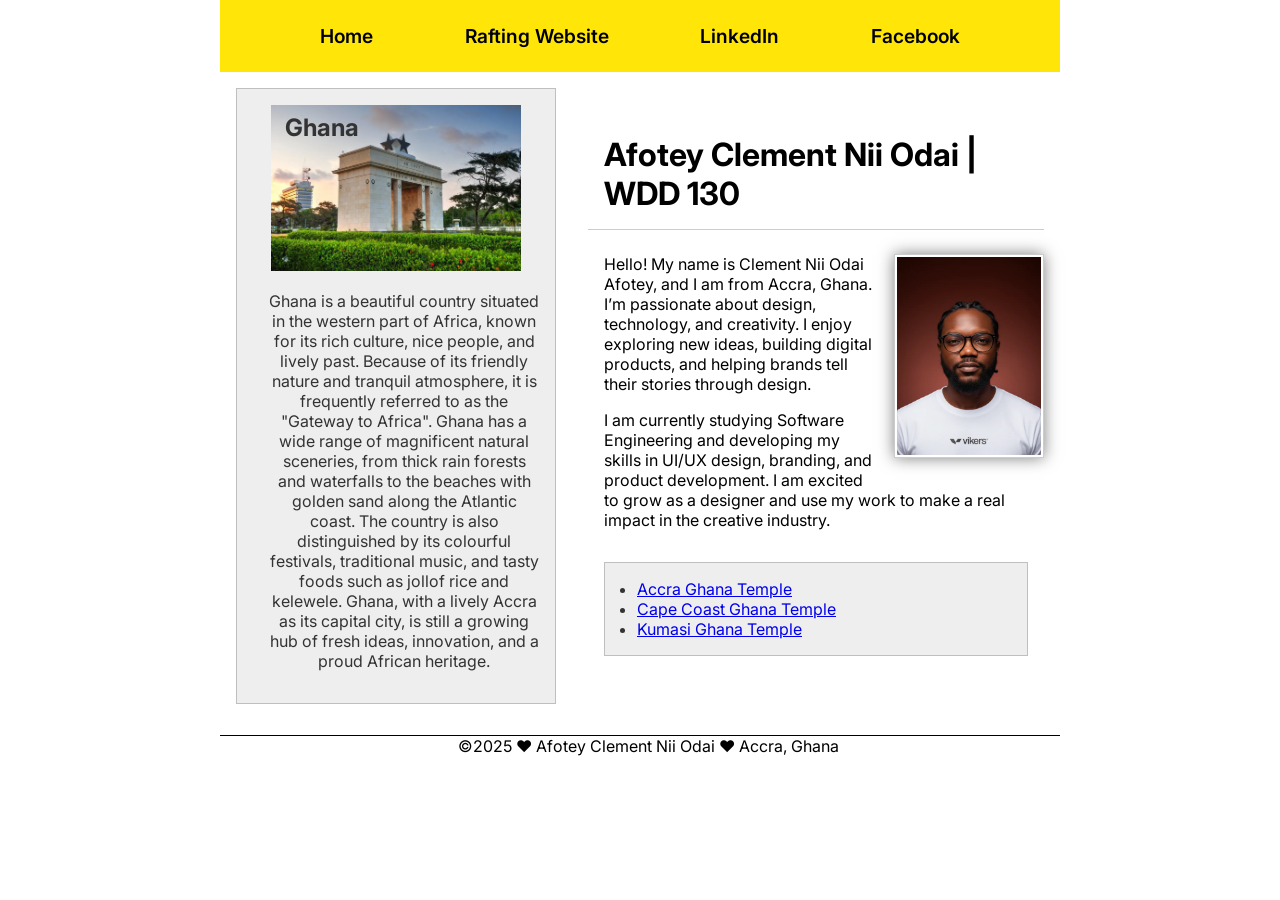
<file: index.html>
<!DOCTYPE html>
<html lang="en">

<head>
    <meta charset="UTF-8">
    <meta name="viewport" content="width=device-width, initial-scale=1.0">
    <meta name="description" content="This is Clement Nii Odai Afotey's personal webpage for WDD 130 course.">
    <meta name="author" content="Afotey Clement Nii Odai">
    <title>Afotey Clement Nii Odai | WDD 130</title>
    <link rel="preconnect" href="https://fonts.googleapis.com">
    <link rel="preconnect" href="https://fonts.gstatic.com" crossorigin>
    <link
        href="https://fonts.googleapis.com/css2?family=Inter:ital,opsz,wght@0,14..32,100..900;1,14..32,100..900&display=swap"
        rel="stylesheet">
    <link rel="stylesheet" href="styles/styles.css">
</head>

<body>
    <header>
        <nav>
            <a href="#">Home</a>
            <a href="wwr/">Rafting Website</a>
            <a href="https://www.linkedin.com/in/vikers-jnr" target="_blank">LinkedIn</a>
            <a href="https://web.facebook.com/CementJnr/" target="_blank">Facebook</a>
        </nav>
    </header>

    <div class="grid">
        <main>
            <h1>Afotey Clement Nii Odai | WDD 130</h1>
            <img src="images/profile.webp" alt="My Profile Picture" width="200">
            <p>Hello! My name is Clement Nii Odai Afotey, and I am from Accra, Ghana. I’m passionate about design,
                technology, and
                creativity. I enjoy exploring new ideas, building digital products, and helping brands tell their
                stories
                through
                design.
            </p>
            <p>I am currently studying Software Engineering and developing my skills in UI/UX design, branding, and
                product
                development. I am excited to grow as a designer and use my work to make a real impact in the creative
                industry.</p>

            <ul class="box indent">
                <li>
                    <a href="https://www.churchofjesuschrist.org/temples/details/accra-ghana-temple?lang=eng"
                        target="_blank">Accra
                        Ghana Temple
                    </a>
                </li>
                <li>
                    <a href="https://www.churchofjesuschrist.org/temples/details/cape-coast-ghana-temple?lang=eng"
                        target="_blank">Cape Coast Ghana Temple
                    </a>
                </li>
                <li>
                    <a href="https://www.churchofjesuschrist.org/temples/details/kumasi-ghana-temple?lang=eng"
                        target="_blank">Kumasi
                        Ghana Temple
                    </a>
                </li>

            </ul>
        </main>
        <aside class="box">
            <h2>Ghana</h2>
            <img src="images/ghana.webp" alt="Ghana">
            <p>Ghana​‍​‌‍​‍‌ is a beautiful country situated in the western part of Africa, known for its rich culture,
                nice
                people,
                and lively past. Because of its friendly nature and tranquil atmosphere, it is frequently referred to as
                the
                "Gateway to
                Africa".

                Ghana has a wide range of magnificent natural sceneries, from thick rain forests and waterfalls to the
                beaches with
                golden sand along the Atlantic coast. The country is also distinguished by its colourful festivals,
                traditional music,
                and tasty foods such as jollof rice and kelewele.

                Ghana,​‍​‌‍​‍‌ with a lively Accra as its capital city, is still a growing hub of fresh ideas,
                innovation,
                and a proud
                African ​‍​‌‍​‍‌heritage. </p>
        </aside>
    </div>

    <footer>
        <p>&copy;2025 ❤️ Afotey Clement Nii Odai ❤️ Accra, Ghana </p>
    </footer>
</body>

</html>
</file>
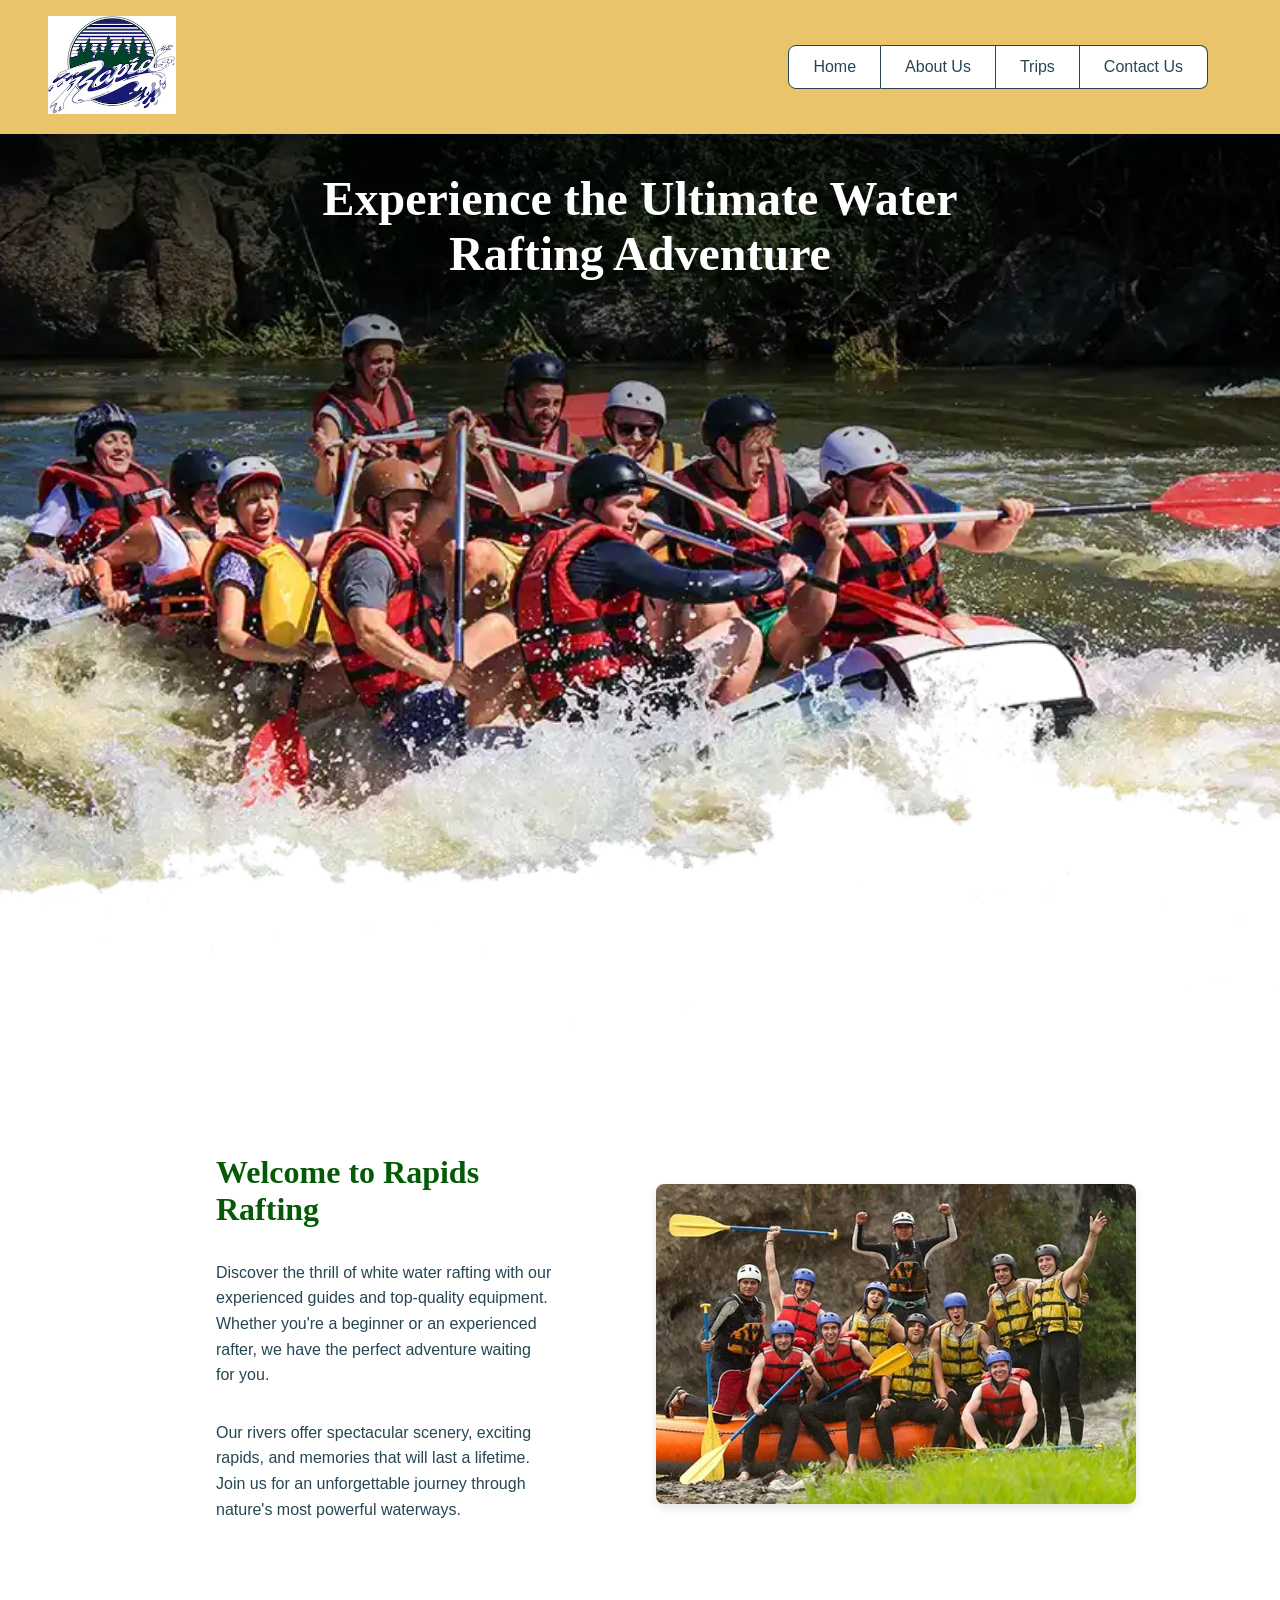
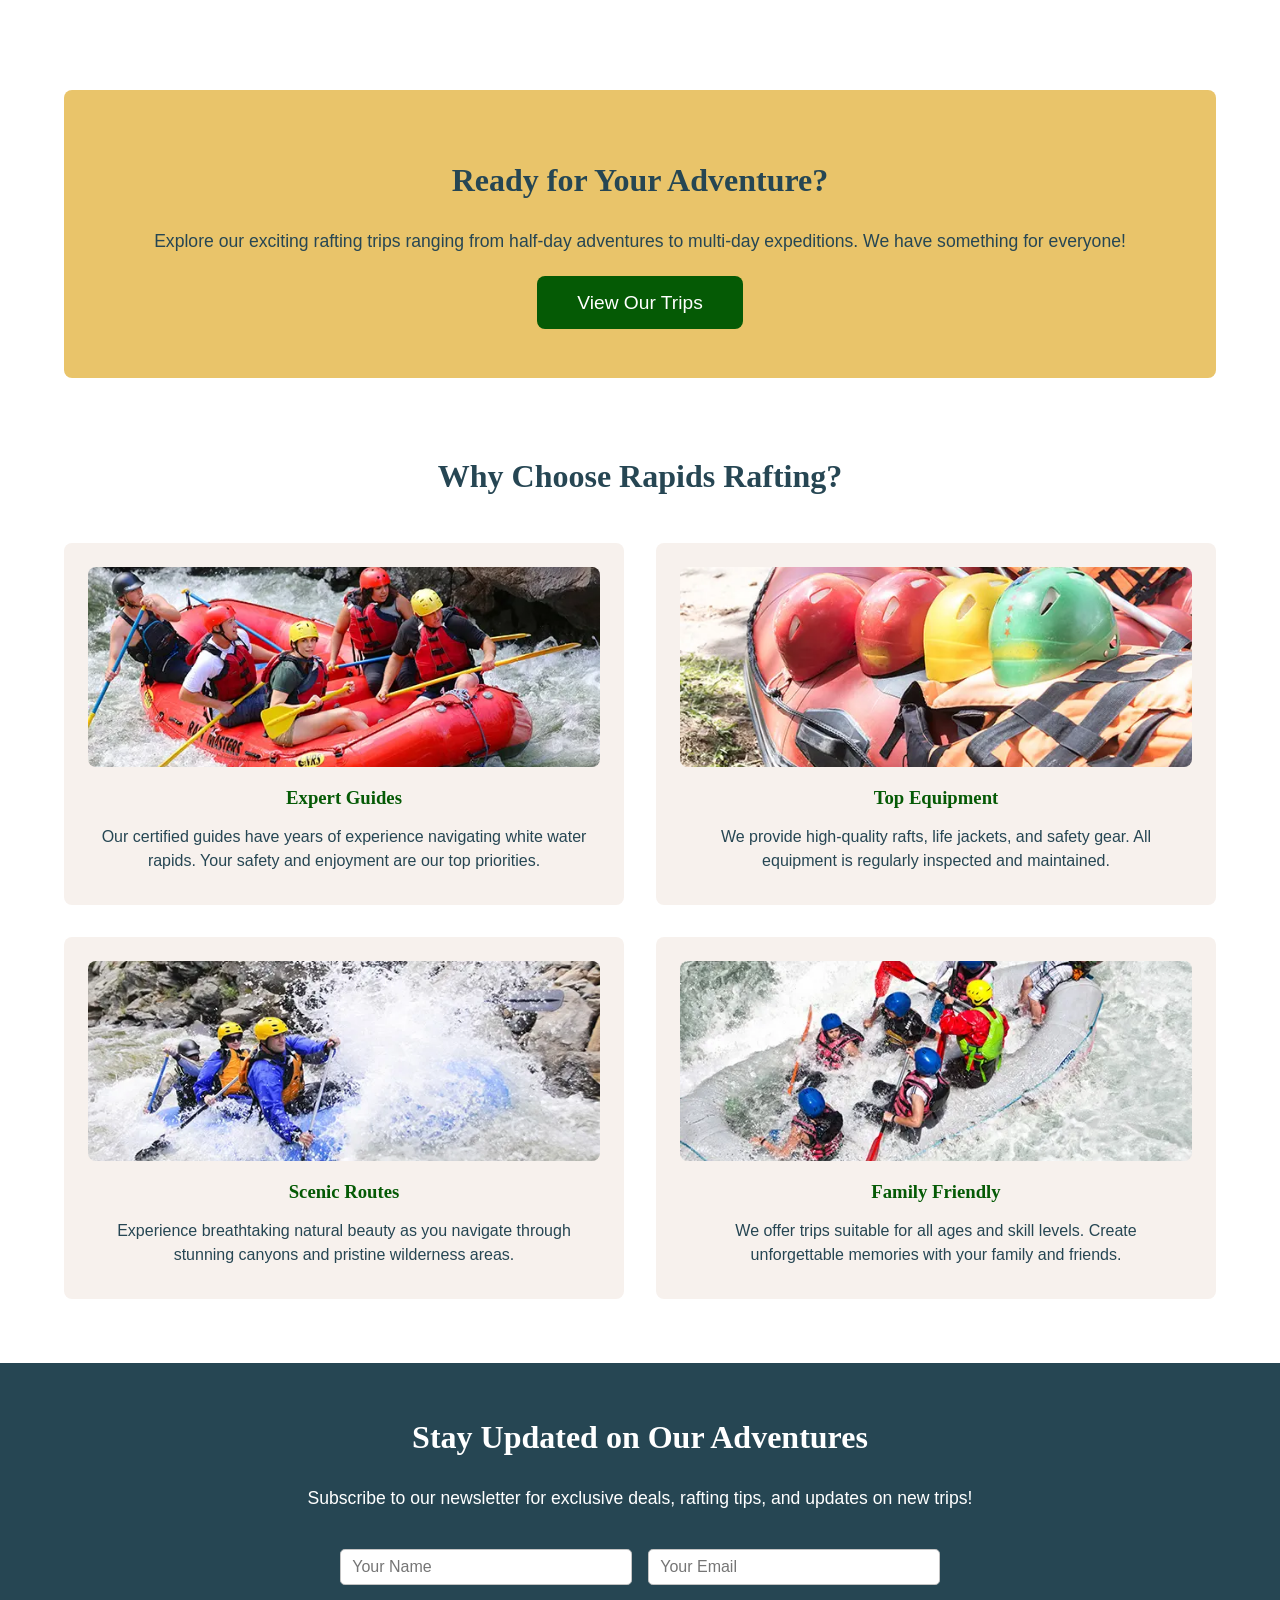
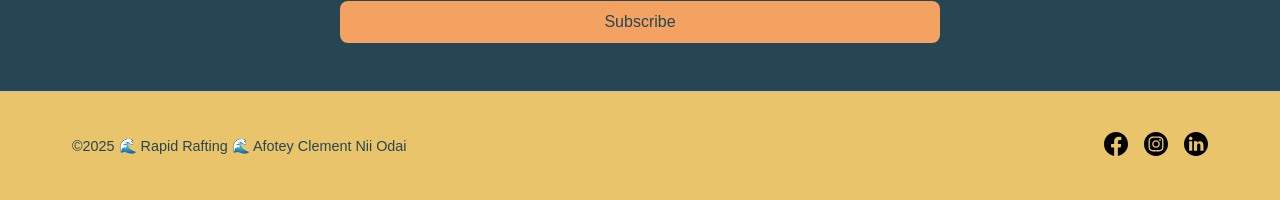
<file: wwr/index.html>
<!DOCTYPE html>
<html lang="en">

<head>
    <meta charset="UTF-8">
    <meta name="viewport" content="width=device-width, initial-scale=1.0">
    <meta name="description"
        content="Experience thrilling white water rafting adventures with Rapids Rafting. Professional guides, top-quality equipment, and unforgettable river experiences.">
    <meta name="author" content="Afotey Clement Nii Odai">
    <title>Home - Page Rapids Rafting</title>
    <link rel="stylesheet" href="styles/rafting.css">
</head>

<body>
    <header>
        <a href="index.html">
            <img src="images/logo.jpg" alt="Rapids Rafting Logo">
        </a>
        <nav>
            <ul>
                <li><a href="index.html">Home</a></li>
                <li><a href="about.html">About Us</a></li>
                <li><a href="trips.html">Trips</a></li>
                <li><a href="contact.html">Contact Us</a></li>
            </ul>
        </nav>
    </header>

    <main>
        <!-- Hero Section -->
        <div class="hero-home">
            <img src="images/hero_transparent.webp" alt="White water rafting adventure">
            <h1>Experience the Ultimate Water <br /> Rafting Adventure</h1>
        </div>

        <!-- Welcome Section with Grid Layout -->
        <section class="welcome-section">
            <div class="welcome-grid">
                <div class="welcome-content">
                    <h2>Welcome to Rapids Rafting</h2>
                    <p>Discover the thrill of white water rafting with our experienced guides and top-quality equipment.
                        Whether you're a beginner or an experienced rafter, we have the perfect adventure waiting for
                        you.
                    </p>
                    <p>Our rivers offer spectacular scenery, exciting rapids, and memories that will last a lifetime.
                        Join us for an unforgettable journey through nature's most powerful waterways.</p>
                </div>
                <div class="welcome-image">
                    <img src="images/about.webp" alt="Rafting team on river">
                </div>
            </div>
        </section>

        <!-- Call to Action Section -->
        <section class="cta-section">
            <h2>Ready for Your Adventure?</h2>
            <p>Explore our exciting rafting trips ranging from half-day adventures to multi-day expeditions.
                We have something for everyone!</p>
            <a href="trips.html" class="cta-button">View Our Trips</a>
        </section>

        <!-- Features Grid Section -->
        <section class="features-section">
            <h2>Why Choose Rapids Rafting?</h2>
            <div class="features-grid">
                <div class="feature-item">
                    <img src="images/ad_img_2.webp" alt="Professional guides">
                    <h3>Expert Guides</h3>
                    <p>Our certified guides have years of experience navigating white water rapids.
                        Your safety and enjoyment are our top priorities.</p>
                </div>
                <div class="feature-item">
                    <img src="images/ad_img_3.webp" alt="Quality equipment">
                    <h3>Top Equipment</h3>
                    <p>We provide high-quality rafts, life jackets, and safety gear.
                        All equipment is regularly inspected and maintained.</p>
                </div>
                <div class="feature-item">
                    <img src="images/ad_img_4.webp" alt="Scenic routes">
                    <h3>Scenic Routes</h3>
                    <p>Experience breathtaking natural beauty as you navigate through
                        stunning canyons and pristine wilderness areas.</p>
                </div>
                <div class="feature-item">
                    <img src="images/ad_img_5.webp" alt="Family friendly">
                    <h3>Family Friendly</h3>
                    <p>We offer trips suitable for all ages and skill levels.
                        Create unforgettable memories with your family and friends.</p>
                </div>
            </div>
        </section>

        <!-- Newsletter Section -->
        <section class="newsletter-section">
            <h2>Stay Updated on Our Adventures</h2>
            <p>Subscribe to our newsletter for exclusive deals, rafting tips, and updates on new trips!</p>
            <form class="newsletter-form">
                <div class="newsletter-fields">
                    <input type="text" id="newsletter-name" name="name" placeholder="Your Name" required>
                    <input type="email" id="newsletter-email" name="email" placeholder="Your Email" required>
                    <button type="submit">Subscribe</button>
                </div>
            </form>
        </section>
    </main>

    <footer>
        <p>&copy;2025 🌊 Rapid Rafting 🌊 Afotey Clement Nii Odai </p>
        <nav class="socialmedia">
            <a href="facebook.com">
                <img src="images/facebook.svg" alt="facebook icon">
            </a>
            <a href="instagram.com">
                <img src="images/instagram.svg" alt="facebook icon">
            </a>
            <a href="linkedin.com">
                <img src="images/linkedin.svg" alt="facebook icon">
            </a>
        </nav>
    </footer>
</body>

</html>
</file>
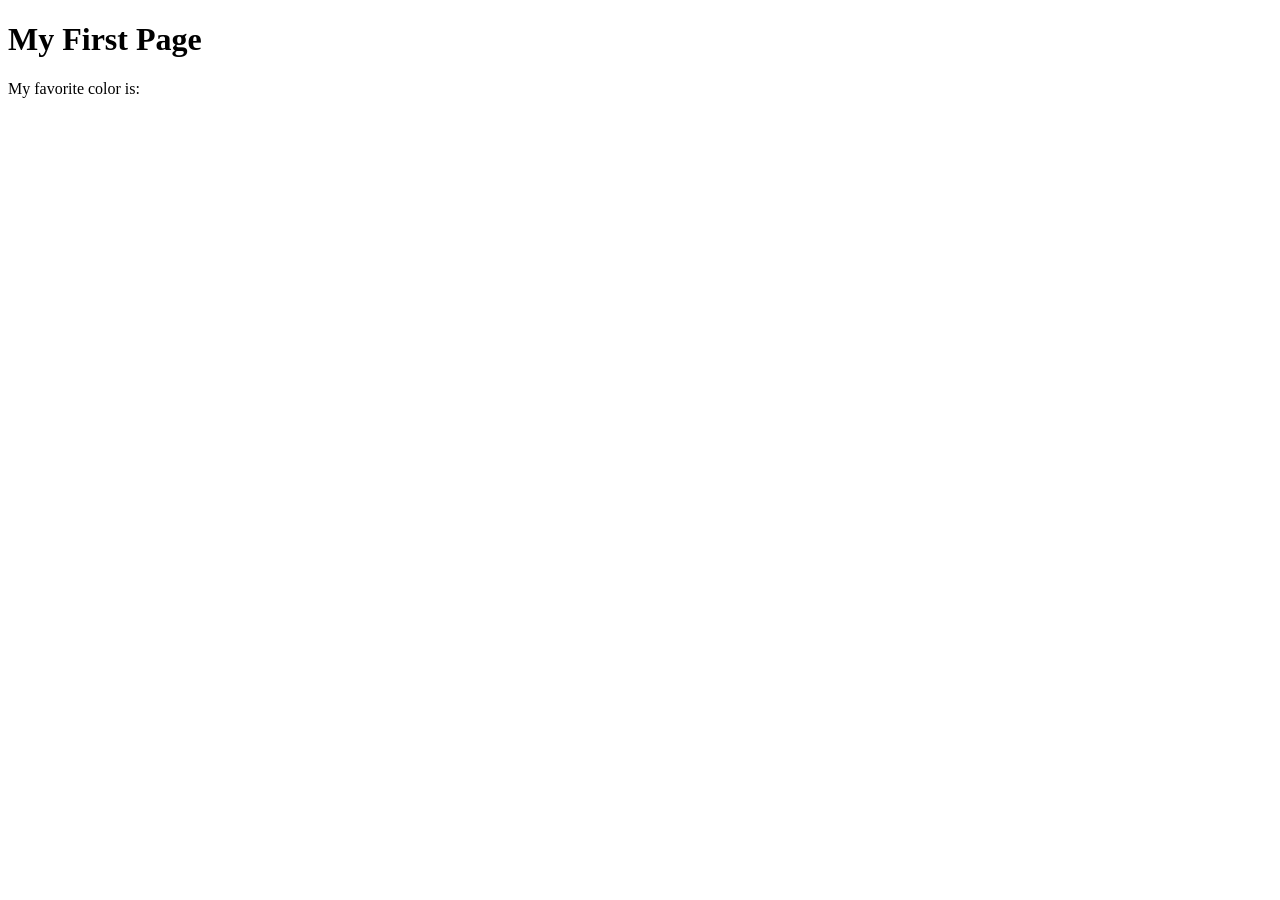
<file: week01/first-page.html>
<!DOCTYPE html>
<html lang="en">
<head>
    <meta charset="UTF-8">
    <meta name="viewport" content="width=device-width, initial-scale=1.0">
    <title>My First Page</title>
</head>
<body>
    <h1>My First Page</h1>
    <p>My favorite color is: </p>
</body>
</html>
</file>
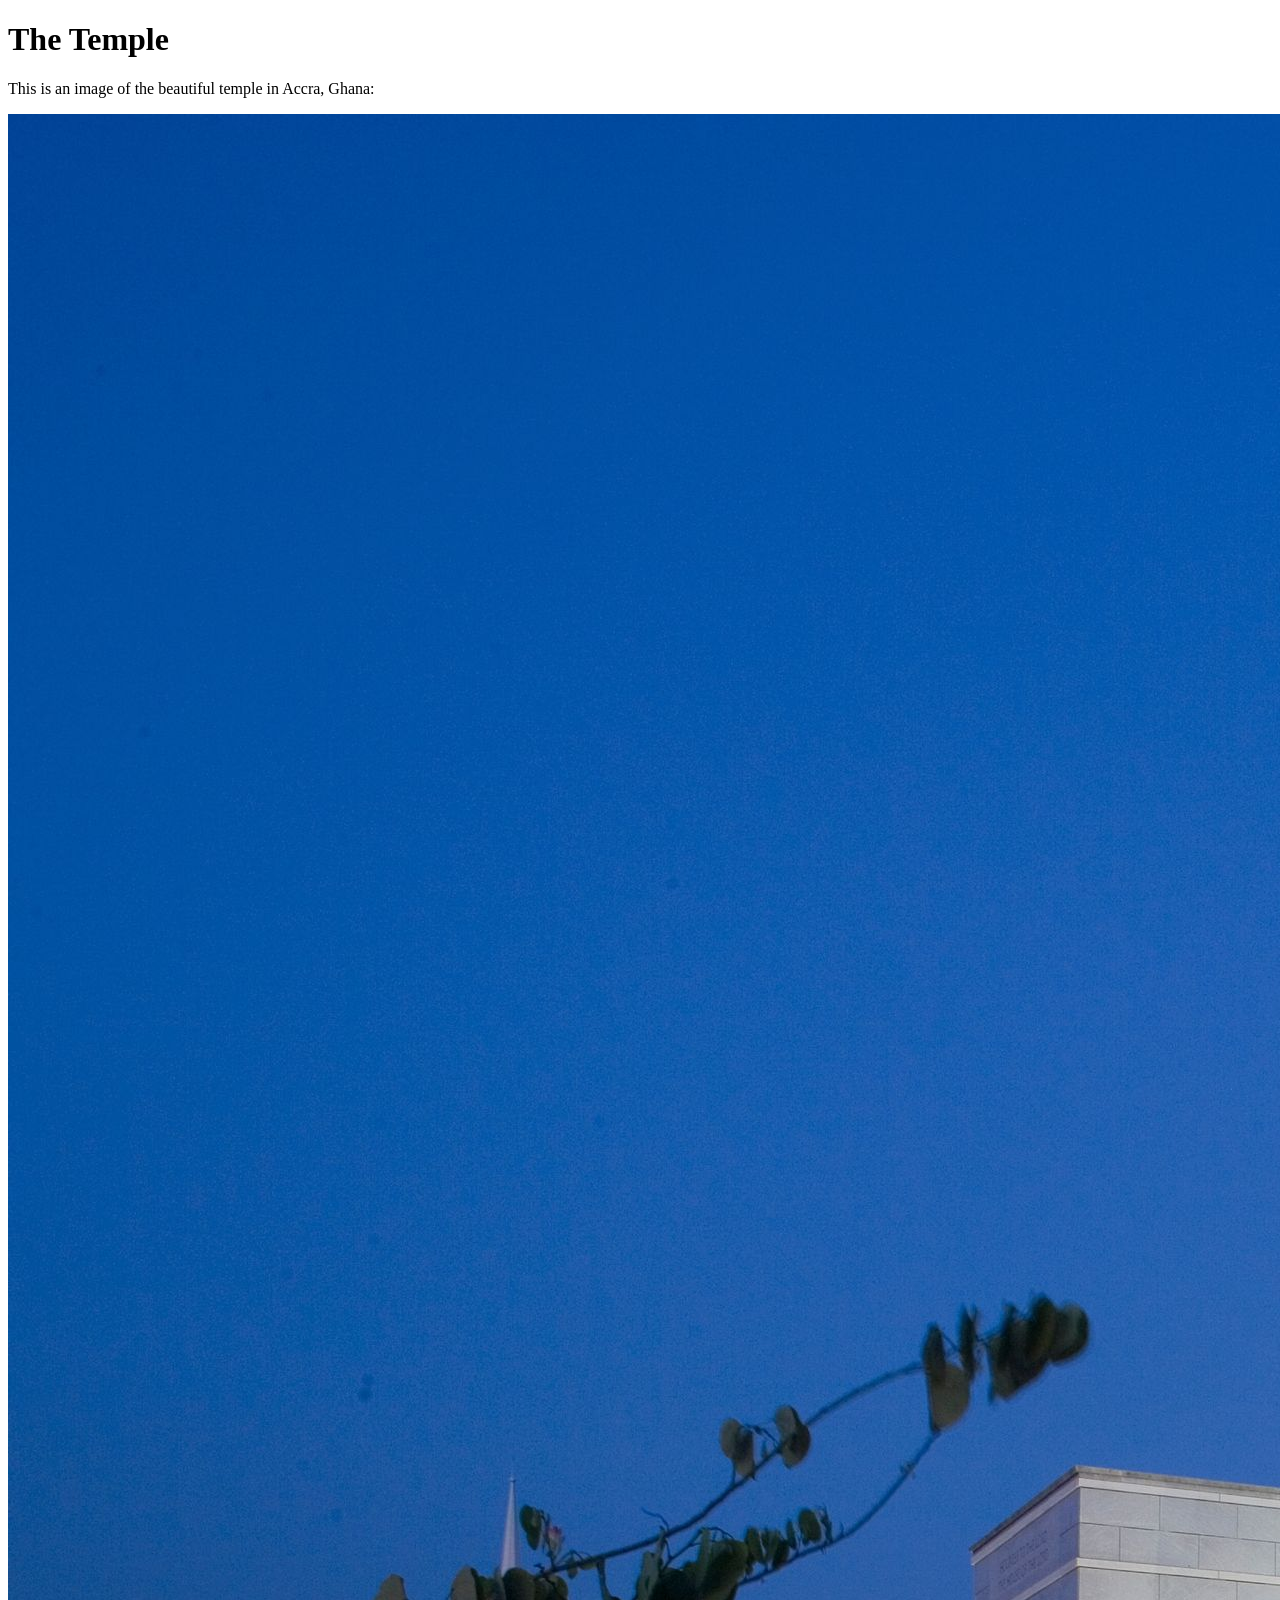
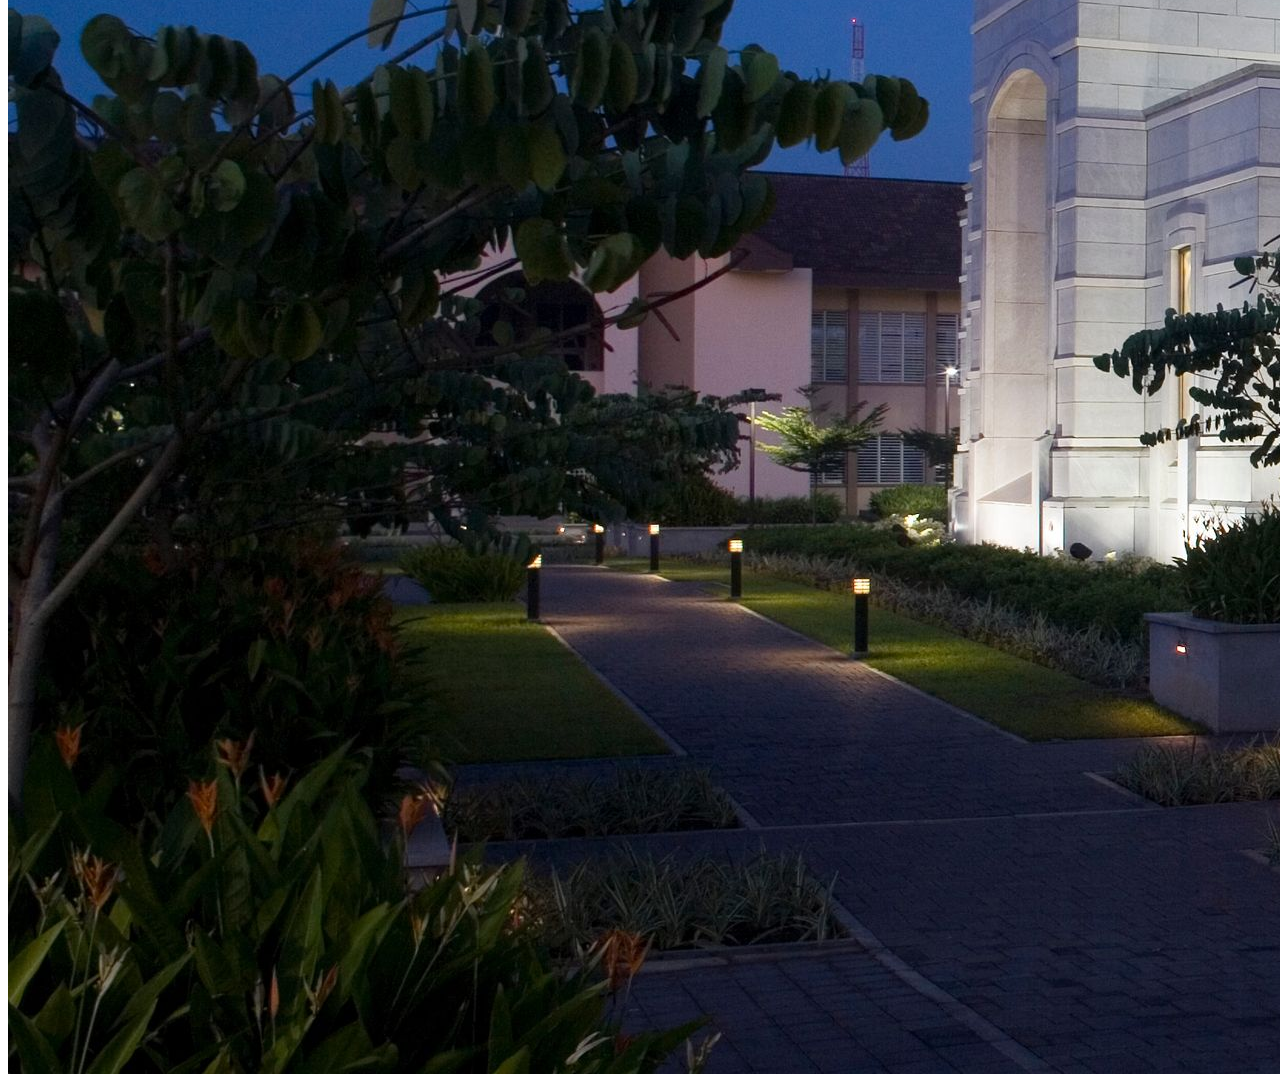
<file: week01/images.html>
<!DOCTYPE html>
<html lang="en">
<head>
    <meta charset="UTF-8">
    <meta name="viewport" content="width=device-width, initial-scale=1.0">
    <title>Temple Image</title>
</head>
<body>
    <h1>The Temple</h1>
    <p>This is an image of the beautiful temple in Accra, Ghana:</p>
    <img src="images/temple-large.jpeg" alt="The Accra Ghana Temple">
    
</body>
</html>
</file>
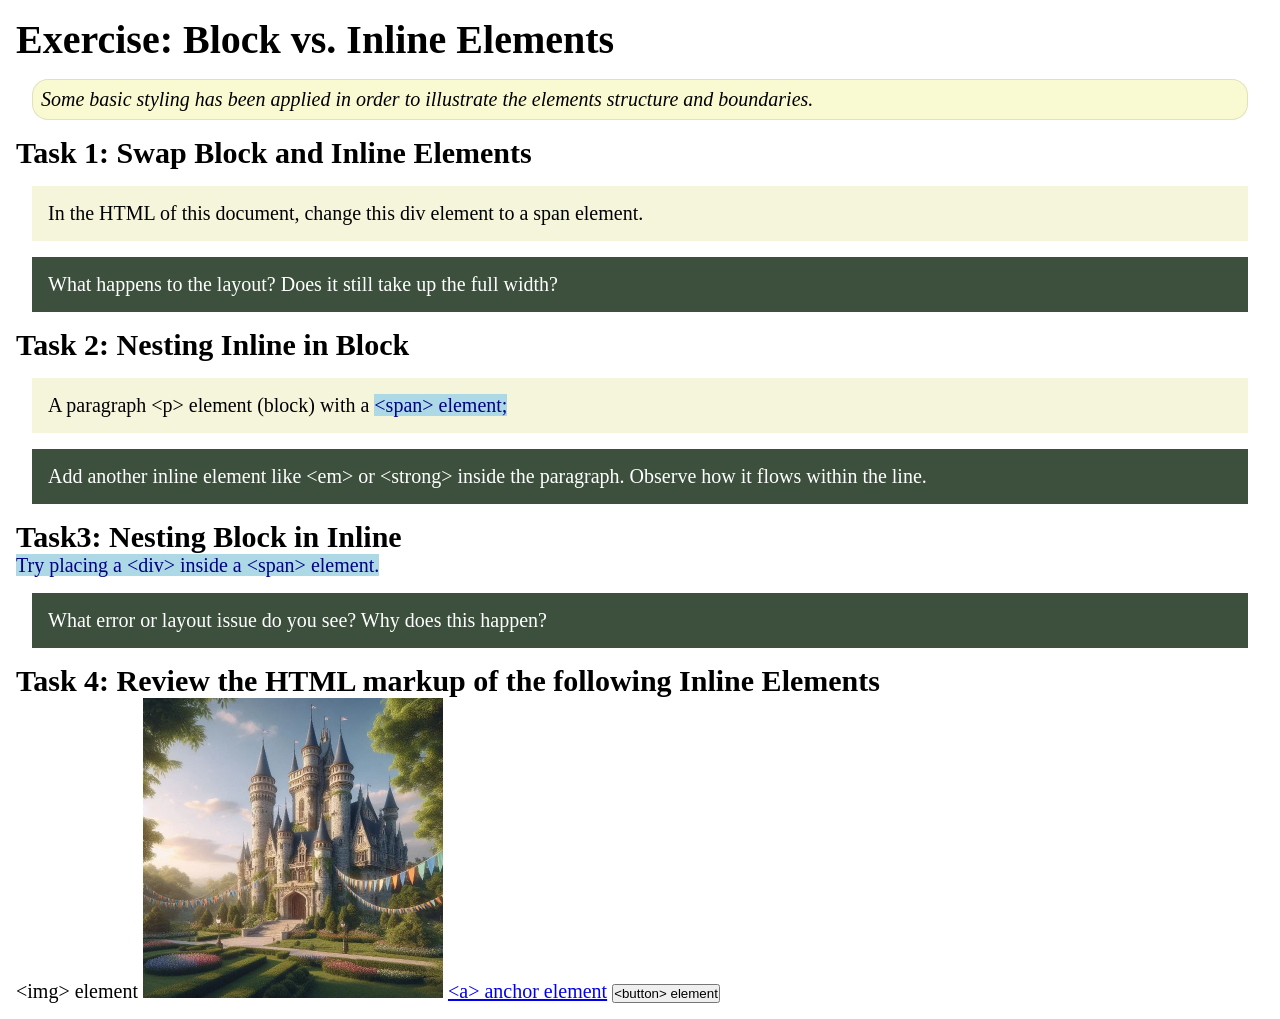
<file: week02/block-vs-inline.html>
<!DOCTYPE html>
<html lang="en">

<head>
    <meta charset="UTF-8">
    <meta name="viewport" content="width=device-width, initial-scale=1.0">
    <title>Exercise: Block vs. Inline Elements</title>
    <link rel="stylesheet" href="styles/block-vs-inline.css">
</head>

<body>
    <main>
        <h1>Exercise: Block vs. Inline Elements</h1>
        <p class="note">Some basic styling has been applied in order to illustrate the elements structure and
            boundaries.</p>

        <h2>Task 1: Swap Block and Inline Elements</h2>
        <div>In the HTML of this document, change this div element to a span element.</div>

        <p class="question">What happens to the layout? Does it still take up the full width?</p>

        <h2>Task 2: Nesting Inline in Block</h2>
        <p>A paragraph &lt;p&gt; element (block) with a <span>&lt;span&gt; element;</span></p>
        <p class="question">Add another inline element like &lt;em&gt; or &lt;strong&gt; inside the paragraph. Observe
            how it flows within the line.</p>

        <h2>Task3: Nesting Block in Inline</h2>
        <span>Try placing a &lt;div&gt; inside a &lt;span&gt; element.</span>
            <p class="question">What error or layout issue do you see? Why does this happen?</p>


            <h2>Task 4: Review the HTML markup of the following Inline Elements</h2>
        &lt;img&gt; element
        <img src="images/castle.webp" alt="placeholder image (images are inline)" width="300" height="300">
        <a href="https://churchofjesuschrist.org">&lt;a&gt; anchor element</a>
        <button type="button">&lt;button&gt; element</button>
    </main>
</body>

</html>
</file>
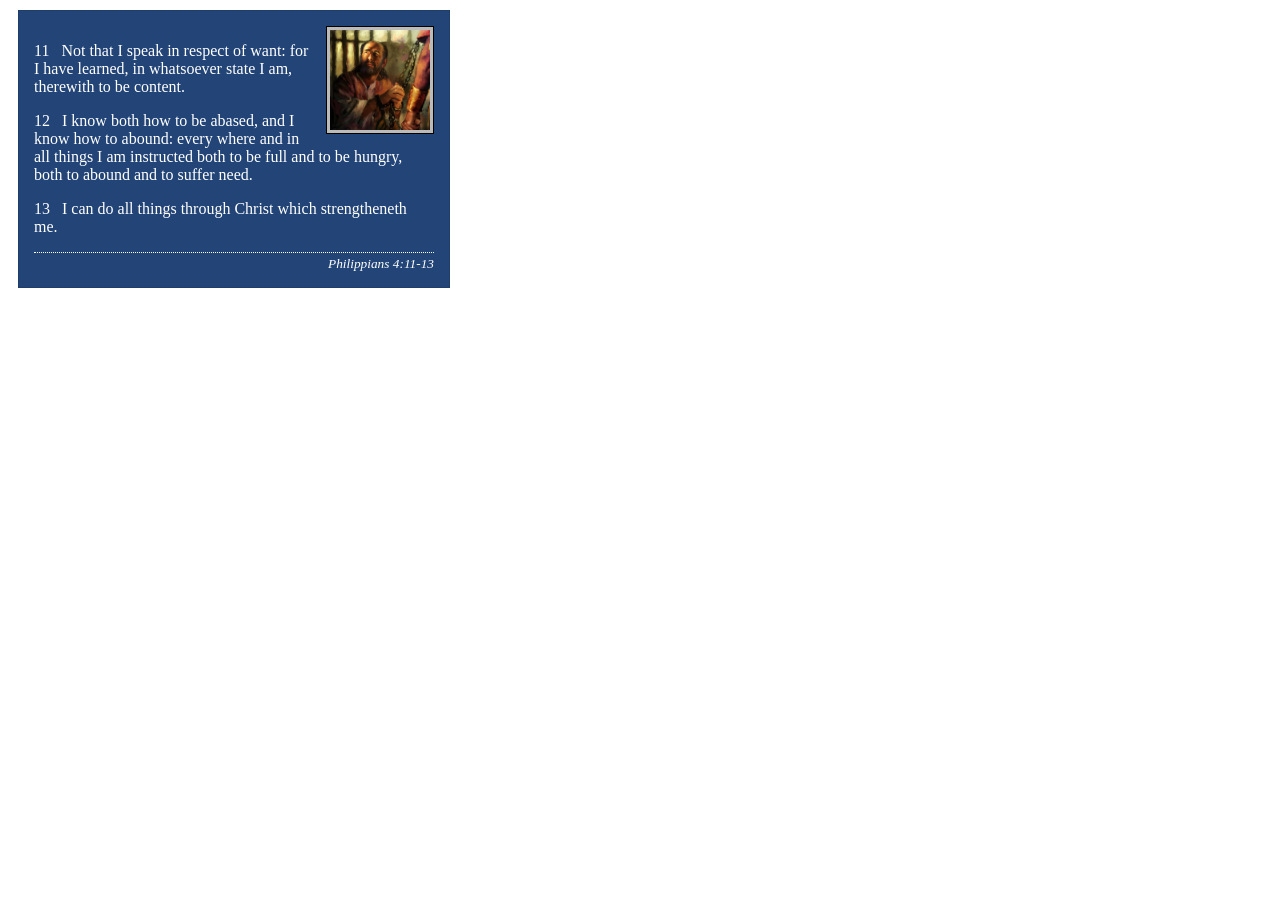
<file: week02/box-model-solution.html>
<!DOCTYPE html>
<html lang="en">
<head>
    <meta charset="UTF-8">
    <meta name="viewport" content="width=device-width, initial-scale=1.0">
    <title>Box Model Activity</title>
    <link rel="stylesheet" href="styles/box-model-solution.css">
</head>
<body>
    <main>
        <div class="callout">
            <img src="images/apostle-paul-imprisoned.webp" alt="Paul the Apostle - Imprisoned in Rome" width="200" height="200">
            <blockquote>
                <p>11 &nbsp; Not that I speak in respect of want: for I have learned, in whatsoever state I am, therewith to be content.</p>
                <p>12 &nbsp; I know both how to be abased, and I know how to abound: every where and in all things I am instructed both to be full and to be hungry, both to abound and to suffer need.</p>
                <p>13 &nbsp; I can do all things through Christ which strengtheneth me.</p>
            </blockquote>
            <cite>Philippians 4:11-13</cite>
        </div>
    </main>
</body>
</html>
</file>
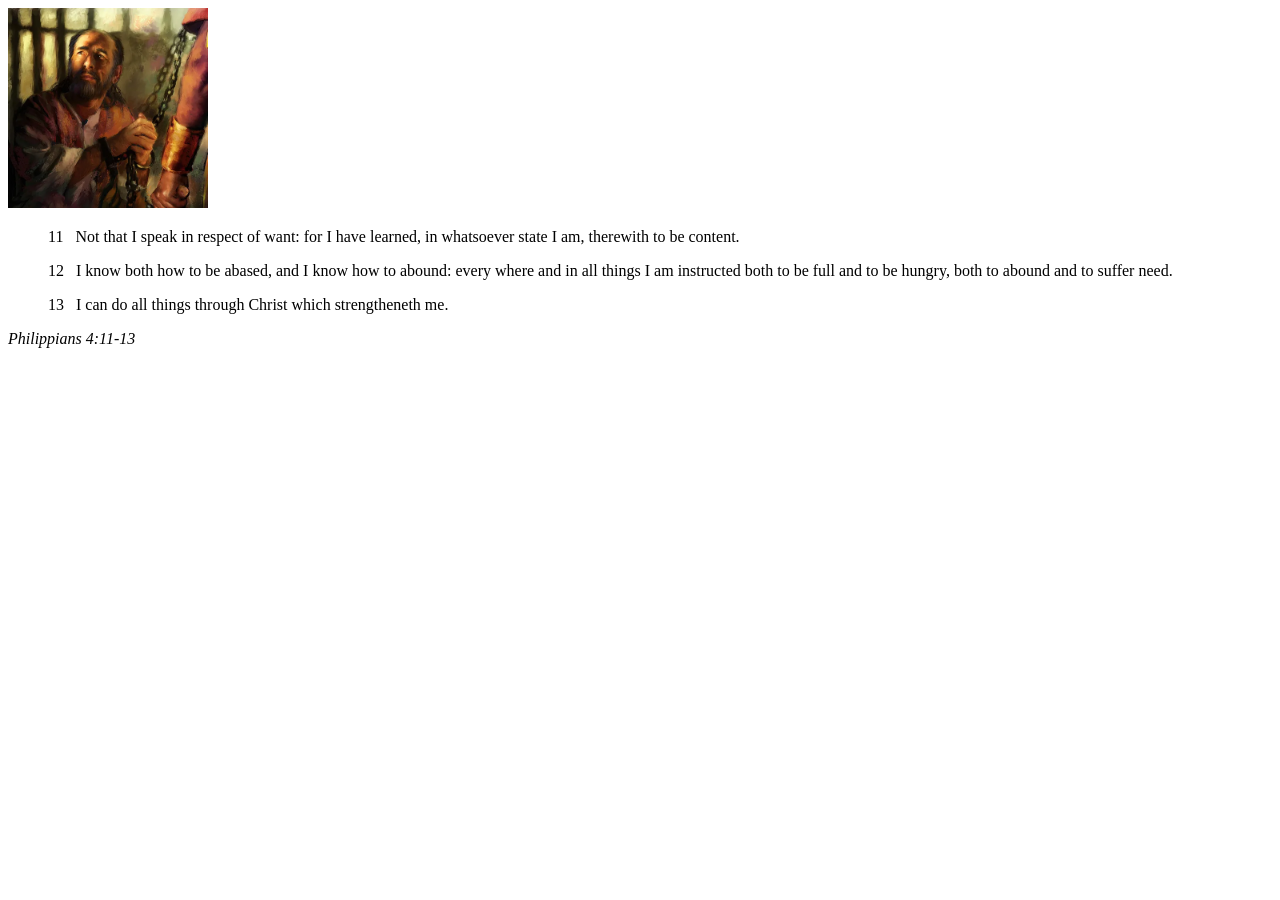
<file: week02/box-model.html>
<!DOCTYPE html>
<html lang="en">
<head>
    <meta charset="UTF-8">
    <meta name="viewport" content="width=device-width, initial-scale=1.0">
    <title>Box Model Activity</title>
</head>
<body>
    <main>
        <div class="callout">
            <img src="images/apostle-paul-imprisoned.webp" alt="Paul the Apostle - Imprisoned in Rome" width="200" height="200">
            <blockquote>
                <p>11 &nbsp; Not that I speak in respect of want: for I have learned, in whatsoever state I am, therewith to be content.</p>
                <p>12 &nbsp; I know both how to be abased, and I know how to abound: every where and in all things I am instructed both to be full and to be hungry, both to abound and to suffer need.</p>
                <p>13 &nbsp; I can do all things through Christ which strengtheneth me.</p>
            </blockquote>
            <cite>Philippians 4:11-13</cite>
        </div>
    </main>
</body>
</html>
</file>
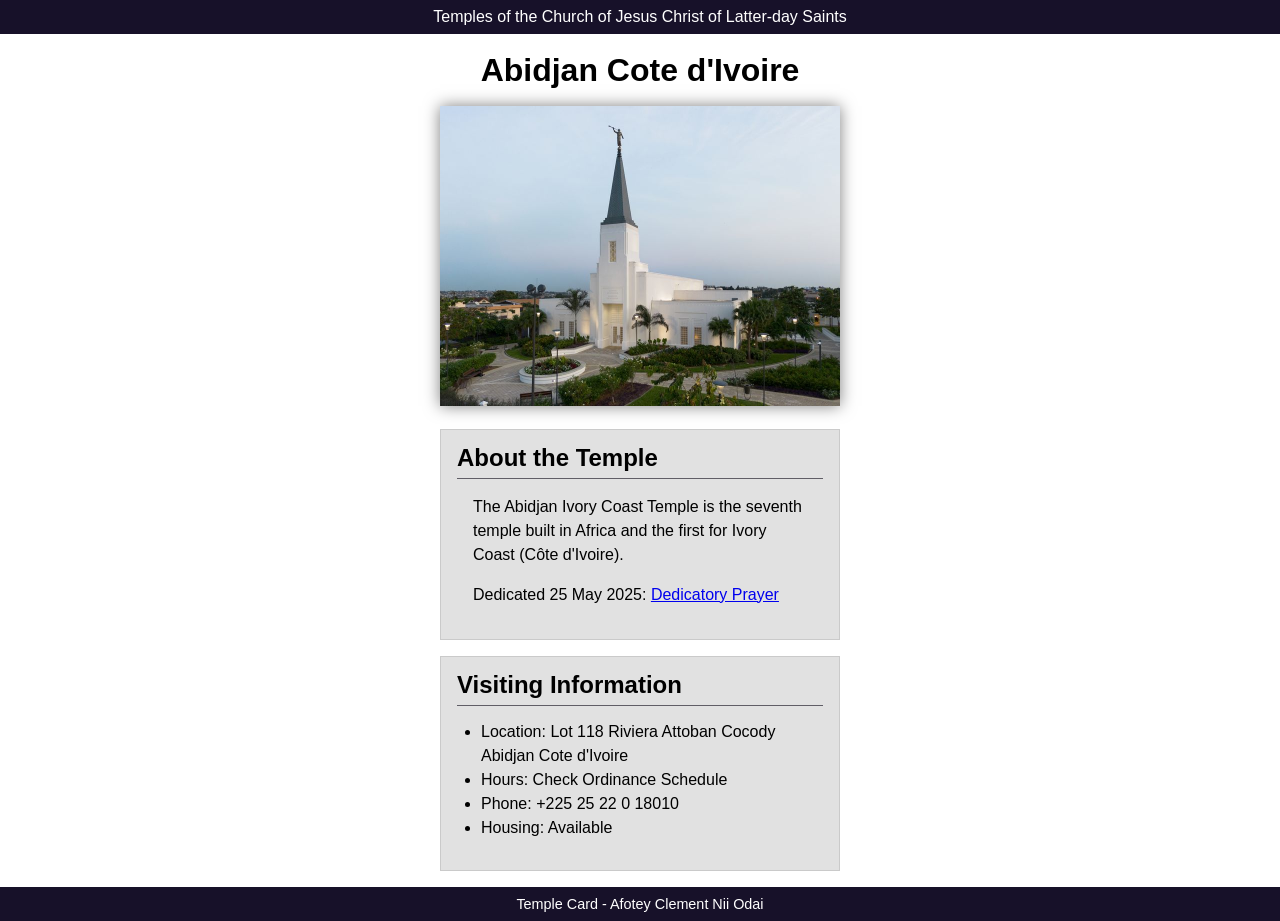
<file: week02/temple.html>
<!DOCTYPE html>
<html lang="en">

<head>
    <meta charset="UTF-8">
    <meta name="viewport" content="width=device-width, initial-scale=1.0">
    <title>Temple Card - Abidjan Cote d'Ivoire</title>
    <link rel="stylesheet" href="styles/temple.css">
</head>

<body>
    <header>
        <p>Temples of the Church of Jesus Christ of Latter-day Saints</p>
    </header>
    <main>
        <h1>Abidjan Cote d'Ivoire</h1>
        <picture>
            <img src="images/abidjan-ivory-coast.jpeg" alt="Abidjan Cote d'Ivoire Temple">
        </picture>
        <section>
            <h2>About the Temple</h2>
            <p>The Abidjan Ivory Coast Temple is the seventh temple built in Africa and the first for Ivory Coast (Côte
                d'Ivoire).</p>
            <p>Dedicated 25 May 2025: <a
                    href="https://www.churchofjesuschrist.org/temples/dedicatory-prayer/abidjan-ivory-coast-temple/2025-05-25?lang=eng"
                    target="_blank" rel="noopener noreferrer">Dedicatory Prayer</a></p>
        </section>
        <section>
            <h2>Visiting Information</h2>
            <ul>
                <li>Location: Lot 118 Riviera Attoban Cocody Abidjan Cote d'Ivoire</li>
                <li>Hours: Check Ordinance Schedule</li>
                <li>Phone: +225 25 22 0 18010</li>
                <li>Housing: Available</li>
            </ul>
        </section>
    </main>
    <footer>
        <p>Temple Card - Afotey Clement Nii Odai</p>
    </footer>
</body>

</html>
</file>
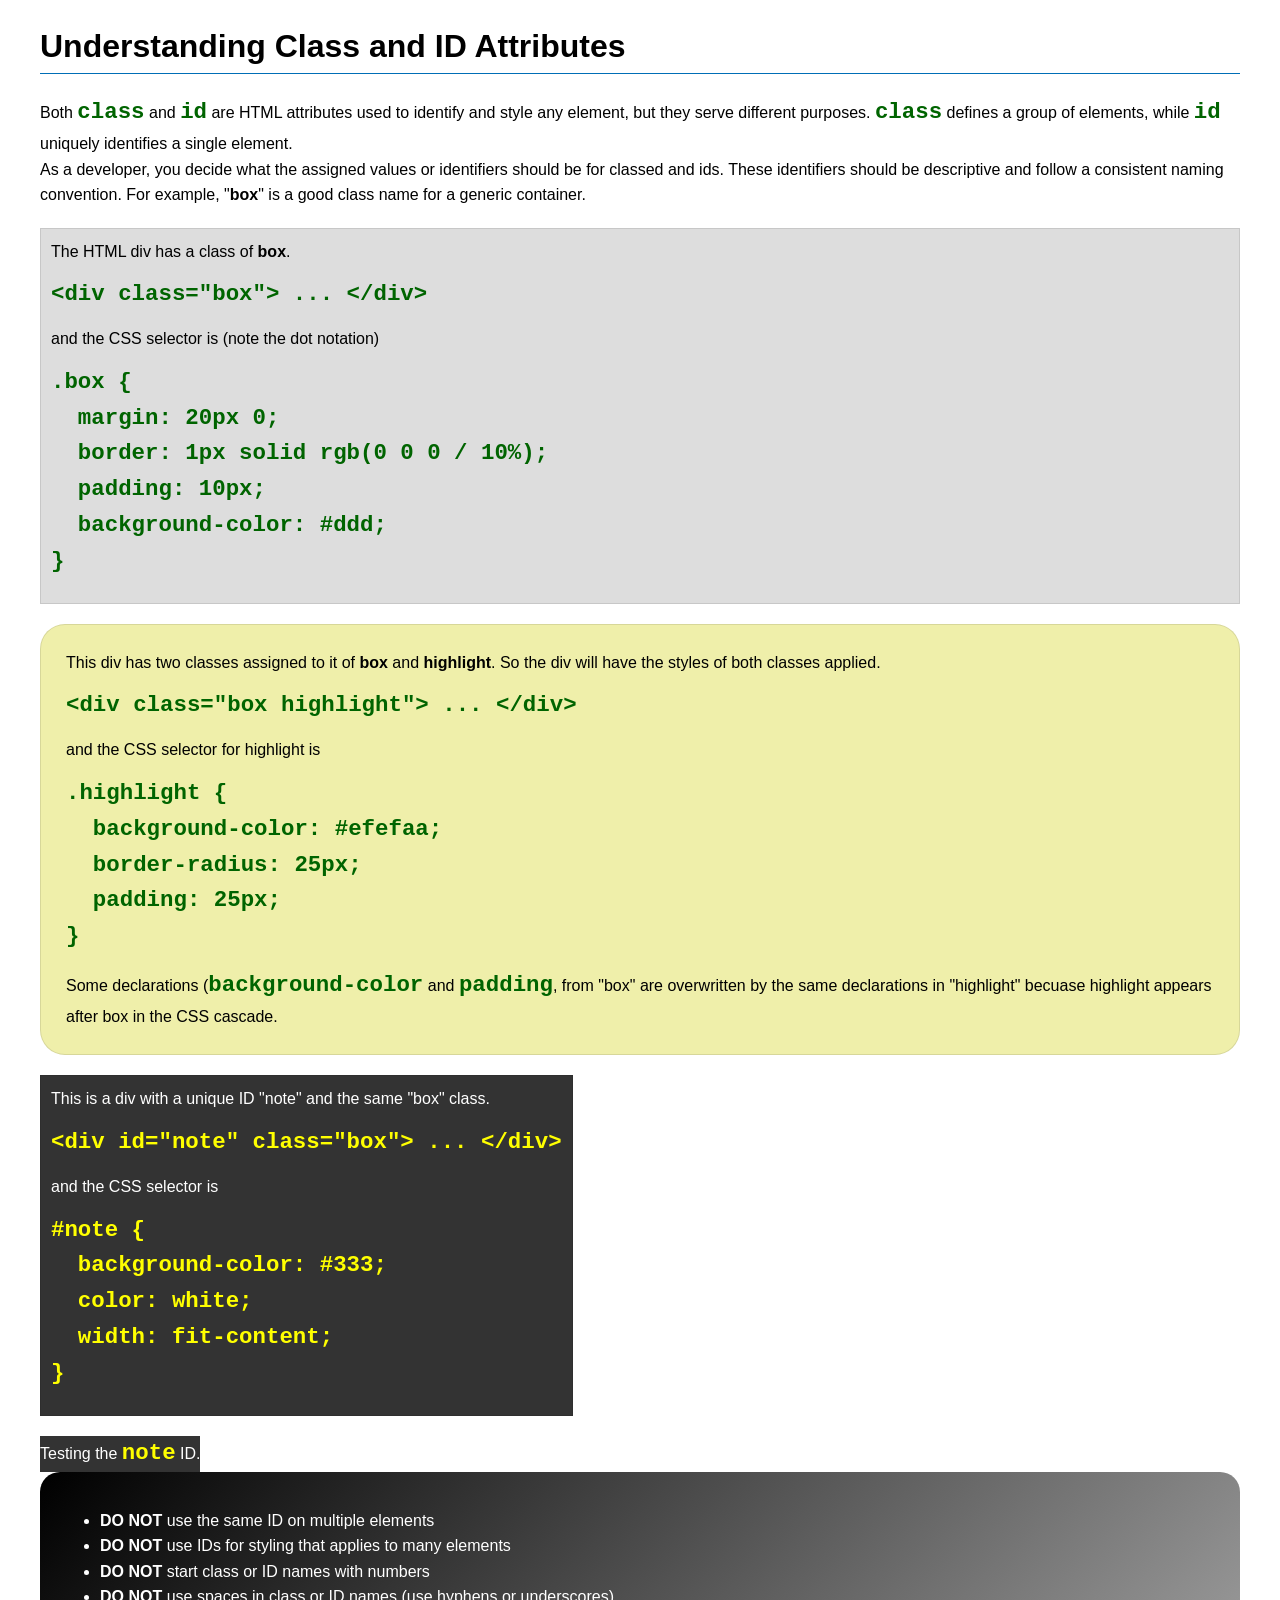
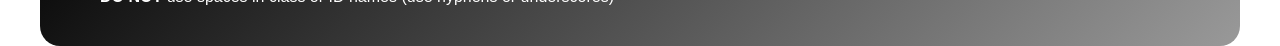
<file: week03/class-and-id.html>
<!DOCTYPE html>
<html lang="en">

<head>
    <meta charset="UTF-8">
    <meta name="viewport" content="width=device-width, initial-scale=1.0">
    <title>Class vs ID Attributes</title>
    <link rel="stylesheet" href="styles/class-and-id.css">
</head>

<body>
    <h1>Understanding Class and ID Attributes</h1>
    <p>Both <code>class</code> and <code>id</code> are HTML attributes used to identify and style any element, but they
        serve different purposes. <code>class</code> defines a group of elements, while <code>id</code> uniquely
        identifies a single element.</p>
    <p>As a developer, you decide what the assigned values or identifiers should be for classed and ids. These
        identifiers should be
        descriptive and follow a consistent naming convention. For example, "<strong>box</strong>" is a good class name
        for a generic container.</p>
    <div class="box">
        <p>The HTML div has a class of <strong>box</strong>.</p>
        <pre><code class="html">&lt;div class="box"&gt; ... &lt;/div&gt;</code></pre>
        and the CSS selector is (note the dot notation)
        <pre><code class="css">.box {
  margin: 20px 0;
  border: 1px solid rgb(0 0 0 / 10%);
  padding: 10px;
  background-color: #ddd; 
}</code></pre>
    </div>

    <div class="box highlight">
        <p>This div has two classes assigned to it of <strong>box</strong> and <strong>highlight</strong>. So the div
            will have the styles of both classes applied.</p>
        <pre><code class="html">&lt;div class="box highlight"&gt; ... &lt;/div&gt;</code></pre>
        and the CSS selector for highlight is
        <pre><code class="css">.highlight {
  background-color: #efefaa;
  border-radius: 25px;
  padding: 25px;
}</code></pre>
<p>Some declarations (<code>background-color</code> and <code>padding</code>, from "box" are overwritten by the same declarations in "highlight" becuase highlight appears after box in the CSS cascade.</p>
    </div>

    <div id="note" class="box">
        <p>This is a div with a unique ID "note" and the same "box" class.</p>
        <pre><code class="html">&lt;div id="note" class="box"&gt; ... &lt;/div&gt;</code></pre>
        and the CSS selector is
        <pre><code class="css">#note {
  background-color: #333;
  color: white;
  width: fit-content;
}</code></pre>
    </div>

    <div id="note">
        <p>Testing the <code>note</code> ID.</p>
    </div>

    <section id="best-practice">
        <ul>
            <li><strong>DO NOT</strong> use the same ID on multiple elements</li>
            <li><strong>DO NOT</strong> use IDs for styling that applies to many elements</li>
            <li><strong>DO NOT</strong> start class or ID names with numbers</li>
            <li><strong>DO NOT</strong> use spaces in class or ID names (use hyphens or underscores)</li>
        </ul>
    </section>




</body>

</html>
</file>
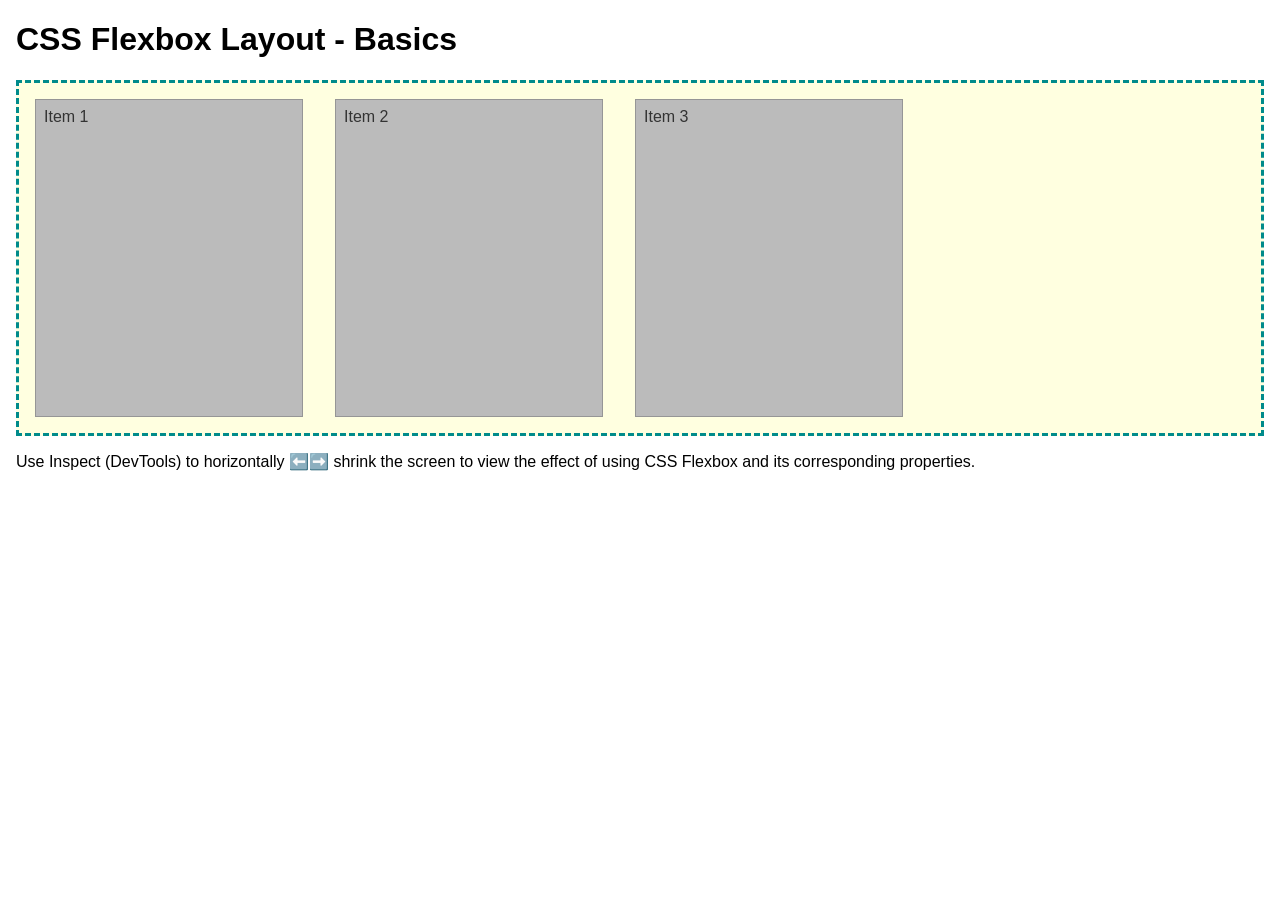
<file: week04/flexbox-layout.html>
<!DOCTYPE html>
<html lang="en">
<head>
    <meta charset="UTF-8">
    <meta name="viewport" content="width=device-width, initial-scale=1.0">
    <title>CSS Flexbox Layout - Basics</title>
    <link rel="stylesheet" href="styles/flexbox.css">
</head>
<body>
    <main>
        <h1>CSS Flexbox Layout - Basics</h1>
        <div class="flex-container">
            <div class="flex-item item1">Item 1</div>
            <div class="flex-item item2">Item 2</div>
            <div class="flex-item item3">Item 3</div>
        </div>
        <p>Use Inspect (DevTools) to horizontally ⬅️➡️ shrink the screen to view the effect of using CSS Flexbox and its corresponding properties.</p>
    </main>
</body>
</html>
</file>
<file: styles/styles.css>
*{  
    margin: 0px;
    padding: 0px;
    box-sizing: border-box;
}
body{
    font-family: Inter, 'Segoe UI', Geneva, Verdana, sans-serif;
    font-size: 16px;
}
nav{
    display: flex;
    justify-content: space-evenly;
    background-color: #ffe608;
    padding: 1rem;
}
nav a{
    display: block;
    padding: 0.5rem;
    text-decoration: none;
    font-size: 1.2rem;
    font-weight: 600;
    color: #000;
}

h1{
    color: #000;
    margin-bottom: 1.5rem;
    padding: 1rem;
    border-bottom: 1px solid rgba(0, 0, 0, 0.2); ;
}

main{
    grid-column: 2/3;
    margin: 1rem;
}

main img{
    width: 150px;
    height: auto;
    border: 1px solid rgba(0, 0, 0, 0.2);
    padding: 2px;
    box-shadow:0 0 15px rgba(0, 0, 0, 0.5) ;
    float: right;
    margin: 0 0 1rem 1rem;
}
aside{
    width: 20rem;
    text-align: center;
    position: relative;
    grid-column: 1/2;
    grid-row: 1/2;
}
aside img  {
    width: 250px;
    height: auto;
    margin-bottom: 1rem;
}
aside h2{
    position: absolute;
    left: 48px;
    top: 24px;
}
p{
    padding:0 0 1rem 1rem;
}

header, .grid, footer {
    max-width: 840px;
    margin: 0 auto;
}

footer{
    margin-top: 15px;
    border-top: 1px solid #000;
    text-align: center;
}

/* Class Selectors */

.box{  
    margin: 1rem; 
    border: 1px solid rgba(0, 0, 0, 0.2);
    padding: 1rem;
    background-color: #eee;
    color: #333;
}

.indent{
    padding: 1rem 2rem 1rem 2rem;
}

.grid{
    display: grid;
    align-items: center;
}
</file>
<file: wwr/styles/rafting.css>
:root{
    --primary-color: #055a05;
    --secondary-color: #f4a261;
    --accent1-color: #264653;
    --accent2-color: #e9c46a;
    --lightbg-color: #f7f1ed;
    --border-color: #c3c3c3;
    --white: #fff;
    --heading-font: "Playfair Display", "Georgia", serif;
    --body-font: "Inter", "Arial", sans-serif;
}

*{
    margin: 0;
    padding: 0;
    box-sizing: border-box;
}

body{
    font-family: var(--body-font);
    color: var(--accent1-color);
}

header{
    background-color: var(--accent2-color);
    display: grid;
    grid-template-columns: auto 1fr;
    align-items: center;
    padding: 1rem 3rem;
}

header a img{
    width: 8rem;
    height: auto; 
}

header, main, footer {
    width: 100%;
    margin: 0 auto;
    overflow: hidden;
}

h1, h2{
    font-family: var(--heading-font);
    color: var(--primary-color);
}

nav{
    justify-self: end;
}

nav ul{
    display: flex;
    list-style: none;
    margin: 0;
    padding: 0;
    gap: 0;
}

nav ul li{
    margin: 0;
}

nav ul li a{
    display: block;
    padding: 0.75rem 1.5rem;
    text-decoration: none;
    color: var(--accent1-color);
    background-color: var(--white);
    border: 1px solid var(--accent1-color);
    border-left: none;
}

nav ul li:first-child a {
    border-left: 1px solid var(--accent1-color);
    border-radius: 8px 0 0 8px;
}

nav ul li:last-child a {
    border-radius: 0 8px 8px 0;
}

nav, p, section, article{
    margin: 1rem;
    padding: 0.5rem;
}

article p{
    margin: 0 1rem;
}

section {
    padding: 2rem;
    background-color: var(--lightbg-color);
    margin: 0;
    
}

section h2{
    padding: 0.5rem;
    font-size: 2rem;
    color: var(--accent1-color);
    text-align: center;
    margin-bottom: 2rem;
}


footer{
    padding: 1rem 3rem;
    border-top: 1px solid var(--border-color);
    background-color: var(--accent2-color);
    display: flex;
    justify-content: space-between;
    align-items: center;
}

footer p{
    font-size: 0.9rem;
}

footer nav a img{
    width: 1.5rem;
}

footer nav.socialmedia {
    display: flex;
    gap: 1rem; /* Space between social icons */
    align-items: center;
}



/* == HOME PAGE STYLES == */

/* Hero Section for Home Page */
.hero-home {
    position: relative;
    height: 100vh;
}

.hero-home img {
    width: 100%;
    height: 100%;
    object-fit: cover;
    display: block;
}

.hero-home h1 {
    position: absolute;
    top: 1.3rem;
    width: 100%;
    padding: 1rem 6rem ;
    text-align: center;
    font-size: 3rem;
    color: var(--white);
}

/* Welcome Section */
.welcome-section {
    background-color: var(--white);
    padding: 3rem;
    margin: 0 6rem;
}

.welcome-grid {
    display: grid;
    grid-template-columns: 1fr 1fr;
    gap: 2rem;
    align-items: center;
}

.welcome-content{
    padding: 4rem;
}

.welcome-content h2 {
    color: var(--primary-color);
    margin-bottom: 1rem;
    text-align: left;
}

.welcome-content p {
    margin: 1rem 0;
    line-height: 1.6;
    color: var(--accent1-color);
}

.welcome-image img {
    width: 100%;
    height: auto;
    border-radius: .5rem;
    box-shadow: 0 4px 8px rgba(0, 0, 0, 0.1);
}

/* Call to Action Section*/
.cta-section {
    background-color: var(--accent2-color);
    padding: 4rem 2rem;
    text-align: center;
    margin: 2rem 4rem;
    border-radius: .5rem;
}

.cta-section h2 {
    /* color: var(--accent1-color); removed (inherited from section h2) */
    margin-bottom: 1rem;
}

.cta-section p {
    font-size: 1.1rem;
    margin-bottom: 2rem;
    color: var(--accent1-color);
}

.cta-button {
    padding: 1rem 2.5rem;
    background-color: var(--primary-color);
    color: var(--white);
    text-decoration: none;
    font-size: 1.2rem;
    font-weight: 500;
    border-radius: .5rem;
}


/* Features Section */
.features-section {
    padding: 2rem 4rem;
    background-color: var(--white);
    margin: 2rem 0;
}

.features-section h2 {
    /* text-align: center; removed (inherited from section h2) */
    /* margin-bottom: 2rem; removed (inherited from section h2) */
    padding: 1rem;
    /* color: var(--accent1-color); removed (inherited from section h2) */
}

.features-grid {
    display: grid;
    grid-template-columns: repeat(2, 1fr);
    gap: 2rem;
}

.feature-item {
    background-color: var(--lightbg-color);
    padding: 1.5rem;
    border-radius: .5rem;
    text-align: center;
}

.feature-item img {
    width: 100%;
    height: 200px;
    object-fit: cover;
    border-radius: .5rem;
    margin-bottom: 1rem;
}

.feature-item h3 {
    color: var(--primary-color);
    margin-bottom: 0.5rem;
    font-family: var(--heading-font);
}

.feature-item p {
    color: var(--accent1-color);
    line-height: 1.5;
    margin: 0;
}

/* Newsletter Section */
.newsletter-section {
    background-color: var(--accent1-color);
    color: var(--white);
    padding: 3rem 2rem;
    text-align: center;
}

.newsletter-section h2 {
    color: var(--white);
    margin-bottom: 1rem;
}

.newsletter-section p {
    font-size: 1.1rem;
    margin-bottom: 2rem;
    color: var(--white);
}

.newsletter-form {
    max-width: 600px;
    margin: 0 auto;
}

.newsletter-fields {
    display: flex;
    gap: 1rem;
    flex-wrap: wrap;
    justify-content: center;
}

.newsletter-fields input {
    flex: 1;
    min-width: 200px;
    padding: 0.75rem 1rem;
    border: none;
    border-radius: .3rem;
    font-size: 1rem;
}

.newsletter-fields button {
    padding: 0.75rem 2rem;
    background-color: var(--secondary-color);
    color: var(--accent1-color);
    border: none;
    border-radius: .3rem;
    font-size: 1rem;
    font-weight: 500;
    cursor: pointer;
}

/* == About Us PAGE STYLES == */
/* About Us hero */
.hero-about{
    position: relative;
}

.hero-about img{
    width: 100%;
    height: 800px;
    object-fit: cover;
    display: block;
}

.hero-about h1{
    position: absolute;
    top: 1.3rem;
    width: 100%;
    padding: 1rem;
    text-align: center;
    opacity: 0.7;
    background-color: var(--accent1-color);
    color: var(--white);
}

.hero-about article img{
    float: right;
    width: 8rem;
    height: auto;
}


.hero-about article{
    position: absolute;
    bottom: 1.3rem;
    left: 1.3rem;
    right: 1.3rem;
    padding: 1rem;
    background-color: var(--accent2-color);
}

.hero-about article h3{
    font-family: var(--heading-font);
    color: var(--accent1-color);
    margin: 0 1.5rem 0 1.5rem;
}

/* History Section */
.section{
    margin: 4rem ;
}
.history-content {
    padding: 1rem 8rem;
    margin: 0 2rem;
    display: grid;
    grid-template-columns: 1fr auto 1fr;
    grid-template-rows: auto auto;
    gap: 2rem;
    align-items: center; 
}

.history-content p:first-child {
    grid-column: 1 / 2;
    grid-row: 1 / 2; 
}

.history-content img {
    grid-column: 2 / 3; 
    grid-row: 1 / 2; 
    width: 400px;
    height: auto;
    justify-self: center; 
}

.history-content p:last-of-type {
    grid-column: 3 / 4;
    grid-row: 1 / 2; 
}

/* Adventure Section */

.adventure-gallery {
    display: flex;
    justify-content: space-between;
    gap: 1rem;
}


.adventure-gallery figure {
    flex: 1;
    margin: 0;
    text-align: center;
}

.adventure-gallery img {
    width: 100%;
    height: auto;
    aspect-ratio: 1 / 1; 
    object-fit: cover;
    border: 1px solid var(--white);
}

.adventure-gallery figcaption {
    margin-top: 0.5rem;
    font-size: 0.9rem;
    color: var(--accent1-color);
}

/* Social Media Section */
.socialmedia a{
    text-decoration: none;
}

/* Contact Info - Centered at top */
.contact-info {
    text-align: center;
    padding: 2rem;
}

.contact-info h1 {
    margin-bottom: 1rem;
}

.contact-info p {
    margin: 0;
}

/* == Contact Us PAGE STYLES == */
/* Contact Section Container */

.contact-container {
    padding: 3rem 8rem;
    margin: 0 3rem;
    display: grid;
    grid-template-columns: 1fr 1fr;
    gap: 3rem;
    align-items: center;
}

/* Map */
.map {
    width: 100%;
    height: 450px;
}

.map iframe {
    width: 100%;
    height: 100%;
    border: none;
}

/* Form Styling */
form {
    display: flex;
    flex-direction: column;
    gap: 1rem;
}

/* Form Groups */
.form-group {
    display: flex;
}

.form-row {
    flex-direction: row;
    align-items: center;
}

.form-row label {
    min-width: 6rem;
    max-width: 5rem;
    text-align: left;
}

.form-row input {
    flex: 1;
}

.form-column {
    flex-direction: column;
    align-items: flex-start;
}

.form-column .main-label {
    margin-bottom: 1rem;
}

.bg-none{
    background-color: var(--white);
}

/* Inputs and Textarea */
input[type="text"],
input[type="email"],
textarea {
    padding: .5rem .7rem;
    border: 1px solid var(--border-color);
    border-radius: .3rem;
}

textarea {
    width: 100%;
    resize: vertical;
}

/* Radio Buttons */
.radio-option {
    margin: .3rem 0;
    align-items: center;
}

.radio-option input[type="radio"] {
    margin-right: .5rem;
}

.radio-option label {
    cursor: pointer;
}

/* Checkbox */
.checkbox-group {
    flex-direction: row;
    align-items: center;
    gap: .5rem;
}

.checkbox-group input[type="checkbox"] {
    cursor: pointer;
}

.checkbox-group label {
    cursor: pointer;
    font-size: .85rem;
}

/* Submit Button */
button[type="submit"] {
    width: 100%;
    padding: 12px;
    background-color: var(--secondary-color);
    border: none;
    border-radius: .5rem;
    font-size: 1rem;
    cursor: pointer;
}


/* Employee Section */
.employee-section {
    padding: 40px 20px;
    background-color: var(--lightbg-color);
}

/* Removed: 
.employee-section h2 {
    text-align: center; 
    background-color: var(--lightbg-color); 
    color: var(--accent1-color);
} 
as all properties are redundant or inherited from parent selectors.
*/

.employee-container {
    display: grid;
    grid-template-columns: repeat(3, 1fr);
    gap: 1rem;
    margin: 0 auto;
    padding: 0 2rem;
}

.employee-card {
    padding: 20px;
    text-align: center;
    border-radius: .5rem;
    margin: 0;
}

.employee-card img {
    width: 12rem;
    height: 12rem;
    object-fit: cover;
    border-radius: .5rem;
    margin-bottom: .5rem;
}

.employee-card figcaption {
    font-size: 18px;
    color: var(--accent1-color);
    margin: 0;
}

/* == TRIPS PAGE STYLES == */

/* Trip Hero Section */
.trip-hero {
    background-color: var(--white);
    padding: 3rem 0;
    text-align: center;
}

.trip-hero h1 {
    color: var(--accent1-color);
    font-size: 2.5rem;
    margin-bottom: 0.5rem;
    font-family: var(--heading-font);
}

.trip-hero p {
    font-size: 1.1rem;
    margin-bottom: 3rem; 
    color: var(--accent1-color);
}

.trip-hero img{
    width: 95%;
    height: 600px;
    object-fit: cover;
    border-radius: .5rem;
}

/* Trip Grid for Featured Expeditions */
.trip-grid {
    display: grid;
    grid-template-columns: repeat(3, 1fr);
    gap: 2rem;
    margin-top: 2rem;
}

.trip-card {
    background-color: var(--white);
    border: 1px solid var(--border-color);
    border-radius: .5rem;
    overflow: hidden;
    box-shadow: 0 4px 8px rgba(0, 0, 0, 0.05);
    margin: 0; 
}

.trip-card img {
    width: 100%;
    height: 250px;
    object-fit: cover;
}

.trip-card figcaption {
    padding: 1.5rem;
}

.trip-card h3 {
    color: var(--primary-color);
    font-family: var(--heading-font);
    margin-bottom: 0.5rem;
}

.trip-card p {
    margin: 0;
    padding: 0;
    line-height: 1.5;
}

/* Trips Table */
.trips-table-section table {
    width: 100%;
    border-collapse: collapse;
    margin-top: 2rem;
    font-size: 1rem;
    text-align: left;
}

.trips-table-section th,
.trips-table-section td {
    padding: 1rem;
    border: 1px solid var(--border-color);
}

.trips-table-section thead th {
    background-color: var(--primary-color);
    color: var(--white);
    font-family: var(--heading-font);
    border-color: var(--primary-color);
}

.trips-table-section tbody tr:nth-child(even) {
    background-color: var(--lightbg-color);
}

.trips-table-section tbody tr:hover {
    background-color: var(--white);
    color: var(--accent1-color);
}
</file>
<file: week02/styles/block-vs-inline.css>
* {
    margin: 0;
    padding: 0;
}

body {
    font-size: 20px;
    margin: 1rem;
}

p,
div {
    background-color: beige;
    margin: 1rem;
    padding: 1rem;
}

span {
    color: navy;
    background-color: lightblue;
}

code {
    margin: 0;
    padding: 0;
    color: green;
    font-size: 1.2rem;
}

.note {
    font-style: italic;
    background-color: lightgoldenrodyellow;
    border-radius: 1rem;
    border: 1px solid rgb(0 0 0 / 10%);
    margin: 1rem;
    padding: .5rem;
}

.question {
    background-color: #3d503d;
    color: #fff;
}
</file>
<file: week02/styles/box-model-solution.css>
.callout {
    max-width: 400px;
    margin: 10px;
    border: 1px solid rgba(0, 0, 0, .1);
    padding: 15px;
    background-color: #247;
    color: #fff;
}

.callout img {
    float: right;
    margin: 0 0 10px 15px;
    border: 1px solid #000;
    padding: 3px;
    background-color: #bbb;
    width: 100px;
    height: auto;

}

blockquote {
    margin: 0;
}

cite {
    display: block;
    border-top: 1px dotted #fff;
    padding-top: 3px;
    text-align: right;
    font-size: smaller;
}
</file>
<file: week02/styles/temple.css>
*{
    margin: 0;
    padding: 0;
    box-sizing: border-box;
}

body{  
    font-family: Arial, Helvetica, sans-serif;
    line-height: 1.5rem;
}

header, footer{
    background-color: #171129;
    color: #ffffff;
    padding: 0.3rem;
    text-align: center;
}

main{
    width: 25rem;
    margin: 0 auto;
}

h1{
    text-align: center;
    margin: 1.5rem;
}

h2{
    padding-bottom: 0.5rem;
    border-bottom: 1px solid #605e66;
}

img{
    width: 100%;
    height: auto;
    box-shadow:0 0 15px rgba(0, 0, 0, 0.5)
}
section{
    background-color: #e1e1e1;
    border: 1px solid rgba(0, 0, 0, 0.1);
    margin: 1rem 0;
    padding: 1rem;
}

section p {
    margin: 1rem ;
}
ul{
    margin: 0.9rem 1.5rem;
}
footer{
    font-size: 0.9rem;
}
</file>
<file: week03/styles/class-and-id.css>
body {
    font-family: Arial, sans-serif;
    line-height: 1.6;
    margin: 0;
    padding: 0 40px;
}

h1 {
    border-bottom: 1px solid rgb(0 110 182);
    padding-bottom: 0;
}



p {
    margin: 0;
}

code {
    color: darkgreen;
    font-weight: 700;
    font-size: 1.4rem;
}

/* Class examples - can be reused */

.box {
    margin: 20px 0;
    border: 1px solid rgb(0 0 0 / 10%);
    padding: 10px;
    background-color: #ddd; /* this is shorthand for #dddddd */
}

.highlight {
    background-color: #efefaa;
    border-radius: 25px;
    padding: 25px;
}

/* ID examples - should be unique */

#note {
    background-color: #333;
    color: white;
    width: fit-content;
}

#note code {
    color: yellow;
}

#best-practice {
    background: linear-gradient(135deg, #000 0%, #999 100%);
    color: white;
    border-radius: 20px;
    padding: 20px
}
</file>
<file: week04/styles/flexbox.css>
body {
    font-family: Helvetica, Arial, sans-serif;
    margin: 1rem;
}

.flex-container {
    border: 3px dashed darkcyan;
    background-color: lightyellow;
    display: flex;
    flex-wrap: wrap;
}

.flex-item {
    width: 250px;
    margin: 1rem;
    border: 1px solid rgb(0 0 0 / 20%);
    padding: 0.5rem;
    background-color: #bbb;
    color: #333;
}

.item1 {
    min-height: 100px;
}

.item2 {
    min-height: 200px;
}

.item3 {
    min-height: 300px;
}
</file>
